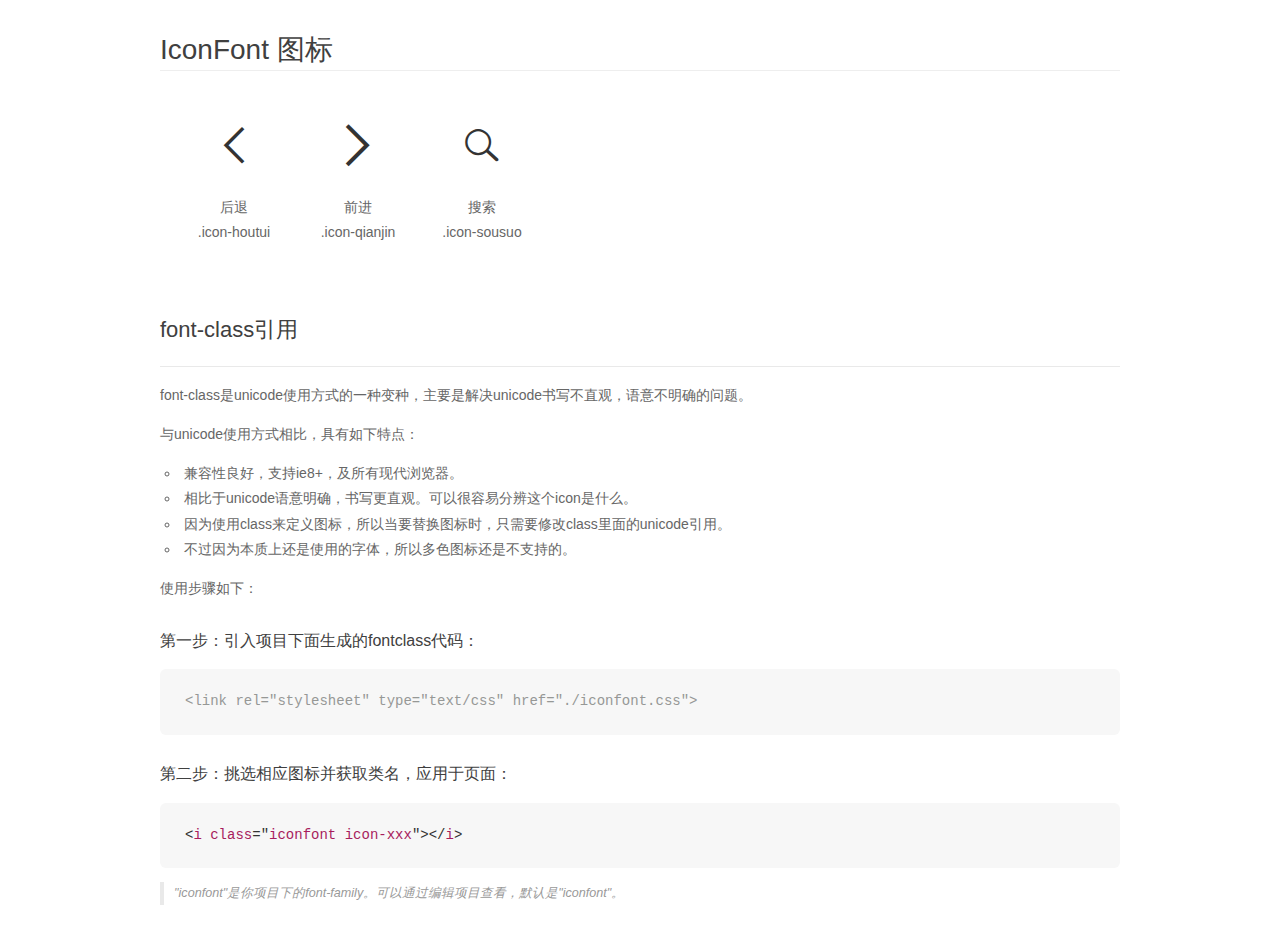
<file: font/demo_fontclass.html>
<!DOCTYPE html>
<html>
<head>
    <meta charset="utf-8"/>
    <title>IconFont</title>
    <link rel="stylesheet" href="demo.css">
    <link rel="stylesheet" href="iconfont.css">
</head>
<body>
    <div class="main markdown">
        <h1>IconFont 图标</h1>
        <ul class="icon_lists clear">
            
                <li>
                <i class="icon iconfont icon-houtui"></i>
                    <div class="name">后退</div>
                    <div class="fontclass">.icon-houtui</div>
                </li>
            
                <li>
                <i class="icon iconfont icon-qianjin"></i>
                    <div class="name">前进</div>
                    <div class="fontclass">.icon-qianjin</div>
                </li>
            
                <li>
                <i class="icon iconfont icon-sousuo"></i>
                    <div class="name">搜索</div>
                    <div class="fontclass">.icon-sousuo</div>
                </li>
            
        </ul>

        <h2 id="font-class-">font-class引用</h2>
        <hr>

        <p>font-class是unicode使用方式的一种变种，主要是解决unicode书写不直观，语意不明确的问题。</p>
        <p>与unicode使用方式相比，具有如下特点：</p>
        <ul>
        <li>兼容性良好，支持ie8+，及所有现代浏览器。</li>
        <li>相比于unicode语意明确，书写更直观。可以很容易分辨这个icon是什么。</li>
        <li>因为使用class来定义图标，所以当要替换图标时，只需要修改class里面的unicode引用。</li>
        <li>不过因为本质上还是使用的字体，所以多色图标还是不支持的。</li>
        </ul>
        <p>使用步骤如下：</p>
        <h3 id="-fontclass-">第一步：引入项目下面生成的fontclass代码：</h3>


        <pre><code class="lang-js hljs javascript"><span class="hljs-comment">&lt;link rel="stylesheet" type="text/css" href="./iconfont.css"&gt;</span></code></pre>
        <h3 id="-">第二步：挑选相应图标并获取类名，应用于页面：</h3>
        <pre><code class="lang-css hljs">&lt;<span class="hljs-selector-tag">i</span> <span class="hljs-selector-tag">class</span>="<span class="hljs-selector-tag">iconfont</span> <span class="hljs-selector-tag">icon-xxx</span>"&gt;&lt;/<span class="hljs-selector-tag">i</span>&gt;</code></pre>
        <blockquote>
        <p>"iconfont"是你项目下的font-family。可以通过编辑项目查看，默认是"iconfont"。</p>
        </blockquote>
    </div>
</body>
</html>
</file>
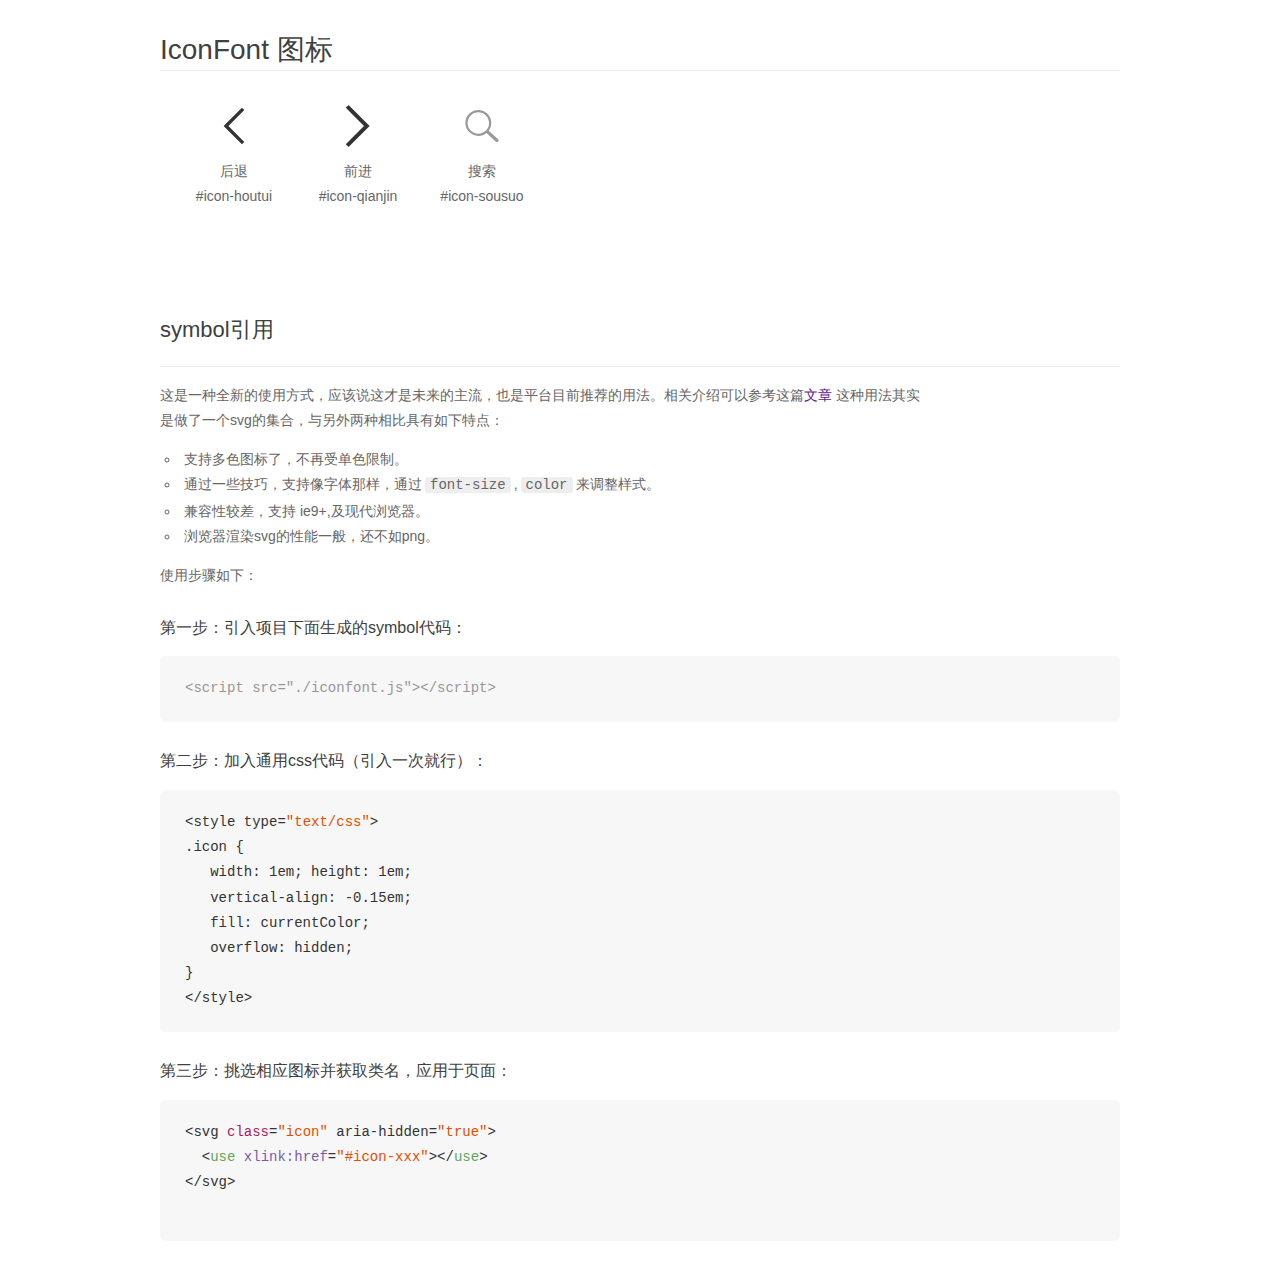
<file: font/demo_symbol.html>
<!DOCTYPE html>
<html>
<head>
    <meta charset="utf-8"/>
    <title>IconFont</title>
    <link rel="stylesheet" href="demo.css">
    <script src="iconfont.js"></script>

    <style type="text/css">
        .icon {
          /* 通过设置 font-size 来改变图标大小 */
          width: 1em; height: 1em;
          /* 图标和文字相邻时，垂直对齐 */
          vertical-align: -0.15em;
          /* 通过设置 color 来改变 SVG 的颜色/fill */
          fill: currentColor;
          /* path 和 stroke 溢出 viewBox 部分在 IE 下会显示
             normalize.css 中也包含这行 */
          overflow: hidden;
        }

    </style>
</head>
<body>
    <div class="main markdown">
        <h1>IconFont 图标</h1>
        <ul class="icon_lists clear">
            
                <li>
                    <svg class="icon" aria-hidden="true">
                        <use xlink:href="#icon-houtui"></use>
                    </svg>
                    <div class="name">后退</div>
                    <div class="fontclass">#icon-houtui</div>
                </li>
            
                <li>
                    <svg class="icon" aria-hidden="true">
                        <use xlink:href="#icon-qianjin"></use>
                    </svg>
                    <div class="name">前进</div>
                    <div class="fontclass">#icon-qianjin</div>
                </li>
            
                <li>
                    <svg class="icon" aria-hidden="true">
                        <use xlink:href="#icon-sousuo"></use>
                    </svg>
                    <div class="name">搜索</div>
                    <div class="fontclass">#icon-sousuo</div>
                </li>
            
        </ul>


        <h2 id="symbol-">symbol引用</h2>
        <hr>

        <p>这是一种全新的使用方式，应该说这才是未来的主流，也是平台目前推荐的用法。相关介绍可以参考这篇<a href="">文章</a>
        这种用法其实是做了一个svg的集合，与另外两种相比具有如下特点：</p>
        <ul>
          <li>支持多色图标了，不再受单色限制。</li>
          <li>通过一些技巧，支持像字体那样，通过<code>font-size</code>,<code>color</code>来调整样式。</li>
          <li>兼容性较差，支持 ie9+,及现代浏览器。</li>
          <li>浏览器渲染svg的性能一般，还不如png。</li>
        </ul>
        <p>使用步骤如下：</p>
        <h3 id="-symbol-">第一步：引入项目下面生成的symbol代码：</h3>
        <pre><code class="lang-js hljs javascript"><span class="hljs-comment">&lt;script src="./iconfont.js"&gt;&lt;/script&gt;</span></code></pre>
        <h3 id="-css-">第二步：加入通用css代码（引入一次就行）：</h3>
        <pre><code class="lang-js hljs javascript">&lt;style type=<span class="hljs-string">"text/css"</span>&gt;
.icon {
   width: <span class="hljs-number">1</span>em; height: <span class="hljs-number">1</span>em;
   vertical-align: <span class="hljs-number">-0.15</span>em;
   fill: currentColor;
   overflow: hidden;
}
&lt;<span class="hljs-regexp">/style&gt;</span></code></pre>
        <h3 id="-">第三步：挑选相应图标并获取类名，应用于页面：</h3>
        <pre><code class="lang-js hljs javascript">&lt;svg <span class="hljs-class"><span class="hljs-keyword">class</span></span>=<span class="hljs-string">"icon"</span> aria-hidden=<span class="hljs-string">"true"</span>&gt;<span class="xml"><span class="hljs-tag">
  &lt;<span class="hljs-name">use</span> <span class="hljs-attr">xlink:href</span>=<span class="hljs-string">"#icon-xxx"</span>&gt;</span><span class="hljs-tag">&lt;/<span class="hljs-name">use</span>&gt;</span>
</span>&lt;<span class="hljs-regexp">/svg&gt;
        </span></code></pre>
    </div>
</body>
</html>
</file>
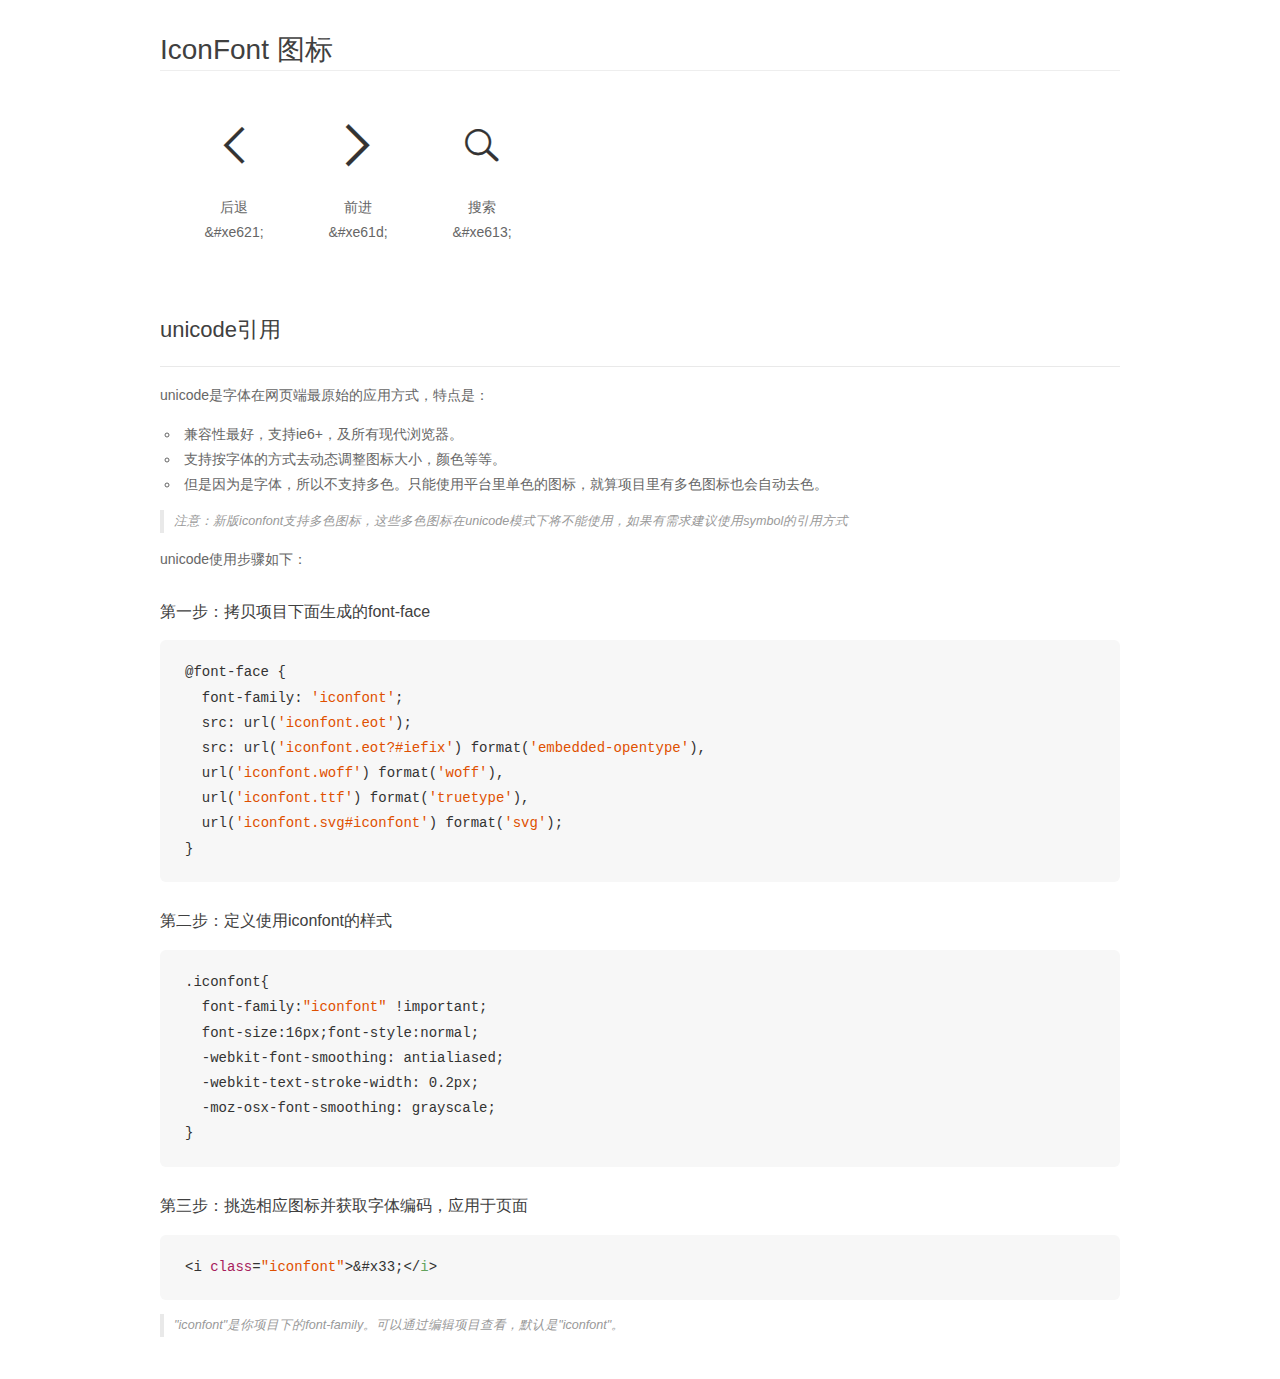
<file: font/demo_unicode.html>
<!DOCTYPE html>
<html>
<head>
    <meta charset="utf-8"/>
    <title>IconFont</title>
    <link rel="stylesheet" href="demo.css">

    <style type="text/css">

        @font-face {font-family: "iconfont";
          src: url('iconfont.eot'); /* IE9*/
          src: url('iconfont.eot#iefix') format('embedded-opentype'), /* IE6-IE8 */
          url('iconfont.woff') format('woff'), /* chrome, firefox */
          url('iconfont.ttf') format('truetype'), /* chrome, firefox, opera, Safari, Android, iOS 4.2+*/
          url('iconfont.svg#iconfont') format('svg'); /* iOS 4.1- */
        }

        .iconfont {
          font-family:"iconfont" !important;
          font-size:16px;
          font-style:normal;
          -webkit-font-smoothing: antialiased;
          -webkit-text-stroke-width: 0.2px;
          -moz-osx-font-smoothing: grayscale;
        }

    </style>
</head>
<body>
    <div class="main markdown">
        <h1>IconFont 图标</h1>
        <ul class="icon_lists clear">
            
                <li>
                <i class="icon iconfont">&#xe621;</i>
                    <div class="name">后退</div>
                    <div class="code">&amp;#xe621;</div>
                </li>
            
                <li>
                <i class="icon iconfont">&#xe61d;</i>
                    <div class="name">前进</div>
                    <div class="code">&amp;#xe61d;</div>
                </li>
            
                <li>
                <i class="icon iconfont">&#xe613;</i>
                    <div class="name">搜索</div>
                    <div class="code">&amp;#xe613;</div>
                </li>
            
        </ul>
        <h2 id="unicode-">unicode引用</h2>
        <hr>

        <p>unicode是字体在网页端最原始的应用方式，特点是：</p>
        <ul>
        <li>兼容性最好，支持ie6+，及所有现代浏览器。</li>
        <li>支持按字体的方式去动态调整图标大小，颜色等等。</li>
        <li>但是因为是字体，所以不支持多色。只能使用平台里单色的图标，就算项目里有多色图标也会自动去色。</li>
        </ul>
        <blockquote>
        <p>注意：新版iconfont支持多色图标，这些多色图标在unicode模式下将不能使用，如果有需求建议使用symbol的引用方式</p>
        </blockquote>
        <p>unicode使用步骤如下：</p>
        <h3 id="-font-face">第一步：拷贝项目下面生成的font-face</h3>
        <pre><code class="lang-js hljs javascript">@font-face {
  font-family: <span class="hljs-string">'iconfont'</span>;
  src: url(<span class="hljs-string">'iconfont.eot'</span>);
  src: url(<span class="hljs-string">'iconfont.eot?#iefix'</span>) format(<span class="hljs-string">'embedded-opentype'</span>),
  url(<span class="hljs-string">'iconfont.woff'</span>) format(<span class="hljs-string">'woff'</span>),
  url(<span class="hljs-string">'iconfont.ttf'</span>) format(<span class="hljs-string">'truetype'</span>),
  url(<span class="hljs-string">'iconfont.svg#iconfont'</span>) format(<span class="hljs-string">'svg'</span>);
}
</code></pre>
        <h3 id="-iconfont-">第二步：定义使用iconfont的样式</h3>
        <pre><code class="lang-js hljs javascript">.iconfont{
  font-family:<span class="hljs-string">"iconfont"</span> !important;
  font-size:<span class="hljs-number">16</span>px;font-style:normal;
  -webkit-font-smoothing: antialiased;
  -webkit-text-stroke-width: <span class="hljs-number">0.2</span>px;
  -moz-osx-font-smoothing: grayscale;
}
</code></pre>
        <h3 id="-">第三步：挑选相应图标并获取字体编码，应用于页面</h3>
        <pre><code class="lang-js hljs javascript">&lt;i <span class="hljs-class"><span class="hljs-keyword">class</span></span>=<span class="hljs-string">"iconfont"</span>&gt;&amp;#x33;<span class="xml"><span class="hljs-tag">&lt;/<span class="hljs-name">i</span>&gt;</span></span></code></pre>

        <blockquote>
        <p>"iconfont"是你项目下的font-family。可以通过编辑项目查看，默认是"iconfont"。</p>
        </blockquote>
    </div>


</body>
</html>
</file>
<file: font/iconfont.css>
@font-face {font-family: "iconfont";
  src: url('iconfont.eot?t=1540400630011'); /* IE9*/
  src: url('iconfont.eot?t=1540400630011#iefix') format('embedded-opentype'), /* IE6-IE8 */
  url('[data-uri]') format('woff'),
  url('iconfont.ttf?t=1540400630011') format('truetype'), /* chrome, firefox, opera, Safari, Android, iOS 4.2+*/
  url('iconfont.svg?t=1540400630011#iconfont') format('svg'); /* iOS 4.1- */
}

.iconfont {
  font-family:"iconfont" !important;
  font-size:16px;
  font-style:normal;
  -webkit-font-smoothing: antialiased;
  -moz-osx-font-smoothing: grayscale;
}

.icon-houtui:before { content: "\e621"; }

.icon-qianjin:before { content: "\e61d"; }

.icon-sousuo:before { content: "\e613"; }
</file>
<file: font/demo.css>
*{margin: 0;padding: 0;list-style: none;}
/*
KISSY CSS Reset
理念：1. reset 的目的不是清除浏览器的默认样式，这仅是部分工作。清除和重置是紧密不可分的。
2. reset 的目的不是让默认样式在所有浏览器下一致，而是减少默认样式有可能带来的问题。
3. reset 期望提供一套普适通用的基础样式。但没有银弹，推荐根据具体需求，裁剪和修改后再使用。
特色：1. 适应中文；2. 基于最新主流浏览器。
维护：玉伯<lifesinger@gmail.com>, 正淳<ragecarrier@gmail.com>
 */

/** 清除内外边距 **/
body, h1, h2, h3, h4, h5, h6, hr, p, blockquote, /* structural elements 结构元素 */
dl, dt, dd, ul, ol, li, /* list elements 列表元素 */
pre, /* text formatting elements 文本格式元素 */
form, fieldset, legend, button, input, textarea, /* form elements 表单元素 */
th, td /* table elements 表格元素 */ {
  margin: 0;
  padding: 0;
}

/** 设置默认字体 **/
body,
button, input, select, textarea /* for ie */ {
  font: 12px/1.5 tahoma, arial, \5b8b\4f53, sans-serif;
}
h1, h2, h3, h4, h5, h6 { font-size: 100%; }
address, cite, dfn, em, var { font-style: normal; } /* 将斜体扶正 */
code, kbd, pre, samp { font-family: courier new, courier, monospace; } /* 统一等宽字体 */
small { font-size: 12px; } /* 小于 12px 的中文很难阅读，让 small 正常化 */

/** 重置列表元素 **/
ul, ol { list-style: none; }

/** 重置文本格式元素 **/
a { text-decoration: none; }
a:hover { text-decoration: underline; }


/** 重置表单元素 **/
legend { color: #000; } /* for ie6 */
fieldset, img { border: 0; } /* img 搭车：让链接里的 img 无边框 */
button, input, select, textarea { font-size: 100%; } /* 使得表单元素在 ie 下能继承字体大小 */
/* 注：optgroup 无法扶正 */

/** 重置表格元素 **/
table { border-collapse: collapse; border-spacing: 0; }

/* 清除浮动 */
.ks-clear:after, .clear:after {
  content: '\20';
  display: block;
  height: 0;
  clear: both;
}
.ks-clear, .clear {
  *zoom: 1;
}

.main {
  padding: 30px 100px;
width: 960px;
margin: 0 auto;
}
.main h1{font-size:36px; color:#333; text-align:left;margin-bottom:30px; border-bottom: 1px solid #eee;}

.helps{margin-top:40px;}
.helps pre{
  padding:20px;
  margin:10px 0;
  border:solid 1px #e7e1cd;
  background-color: #fffdef;
  overflow: auto;
}

.icon_lists{
  width: 100% !important;

}

.icon_lists li{
  float:left;
  width: 100px;
  height:180px;
  text-align: center;
  list-style: none !important;
}
.icon_lists .icon{
  font-size: 42px;
  line-height: 100px;
  margin: 10px 0;
  color:#333;
  -webkit-transition: font-size 0.25s ease-out 0s;
  -moz-transition: font-size 0.25s ease-out 0s;
  transition: font-size 0.25s ease-out 0s;

}
.icon_lists .icon:hover{
  font-size: 100px;
}



.markdown {
  color: #666;
  font-size: 14px;
  line-height: 1.8;
}

.highlight {
  line-height: 1.5;
}

.markdown img {
  vertical-align: middle;
  max-width: 100%;
}

.markdown h1 {
  color: #404040;
  font-weight: 500;
  line-height: 40px;
  margin-bottom: 24px;
}

.markdown h2,
.markdown h3,
.markdown h4,
.markdown h5,
.markdown h6 {
  color: #404040;
  margin: 1.6em 0 0.6em 0;
  font-weight: 500;
  clear: both;
}

.markdown h1 {
  font-size: 28px;
}

.markdown h2 {
  font-size: 22px;
}

.markdown h3 {
  font-size: 16px;
}

.markdown h4 {
  font-size: 14px;
}

.markdown h5 {
  font-size: 12px;
}

.markdown h6 {
  font-size: 12px;
}

.markdown hr {
  height: 1px;
  border: 0;
  background: #e9e9e9;
  margin: 16px 0;
  clear: both;
}

.markdown p,
.markdown pre {
  margin: 1em 0;
}

.markdown > p,
.markdown > blockquote,
.markdown > .highlight,
.markdown > ol,
.markdown > ul {
  width: 80%;
}

.markdown ul > li {
  list-style: circle;
}

.markdown > ul li,
.markdown blockquote ul > li {
  margin-left: 20px;
  padding-left: 4px;
}

.markdown > ul li p,
.markdown > ol li p {
  margin: 0.6em 0;
}

.markdown ol > li {
  list-style: decimal;
}

.markdown > ol li,
.markdown blockquote ol > li {
  margin-left: 20px;
  padding-left: 4px;
}

.markdown code {
  margin: 0 3px;
  padding: 0 5px;
  background: #eee;
  border-radius: 3px;
}

.markdown pre {
  border-radius: 6px;
  background: #f7f7f7;
  padding: 20px;
}

.markdown pre code {
  border: none;
  background: #f7f7f7;
  margin: 0;
}

.markdown strong,
.markdown b {
  font-weight: 600;
}

.markdown > table {
  border-collapse: collapse;
  border-spacing: 0px;
  empty-cells: show;
  border: 1px solid #e9e9e9;
  width: 95%;
  margin-bottom: 24px;
}

.markdown > table th {
  white-space: nowrap;
  color: #333;
  font-weight: 600;

}

.markdown > table th,
.markdown > table td {
  border: 1px solid #e9e9e9;
  padding: 8px 16px;
  text-align: left;
}

.markdown > table th {
  background: #F7F7F7;
}

.markdown blockquote {
  font-size: 90%;
  color: #999;
  border-left: 4px solid #e9e9e9;
  padding-left: 0.8em;
  margin: 1em 0;
  font-style: italic;
}

.markdown blockquote p {
  margin: 0;
}

.markdown .anchor {
  opacity: 0;
  transition: opacity 0.3s ease;
  margin-left: 8px;
}

.markdown .waiting {
  color: #ccc;
}

.markdown h1:hover .anchor,
.markdown h2:hover .anchor,
.markdown h3:hover .anchor,
.markdown h4:hover .anchor,
.markdown h5:hover .anchor,
.markdown h6:hover .anchor {
  opacity: 1;
  display: inline-block;
}

.markdown > br,
.markdown > p > br {
  clear: both;
}


.hljs {
  display: block;
  background: white;
  padding: 0.5em;
  color: #333333;
  overflow-x: auto;
}

.hljs-comment,
.hljs-meta {
  color: #969896;
}

.hljs-string,
.hljs-variable,
.hljs-template-variable,
.hljs-strong,
.hljs-emphasis,
.hljs-quote {
  color: #df5000;
}

.hljs-keyword,
.hljs-selector-tag,
.hljs-type {
  color: #a71d5d;
}

.hljs-literal,
.hljs-symbol,
.hljs-bullet,
.hljs-attribute {
  color: #0086b3;
}

.hljs-section,
.hljs-name {
  color: #63a35c;
}

.hljs-tag {
  color: #333333;
}

.hljs-title,
.hljs-attr,
.hljs-selector-id,
.hljs-selector-class,
.hljs-selector-attr,
.hljs-selector-pseudo {
  color: #795da3;
}

.hljs-addition {
  color: #55a532;
  background-color: #eaffea;
}

.hljs-deletion {
  color: #bd2c00;
  background-color: #ffecec;
}

.hljs-link {
  text-decoration: underline;
}

pre{
  background: #fff;
}
</file>
